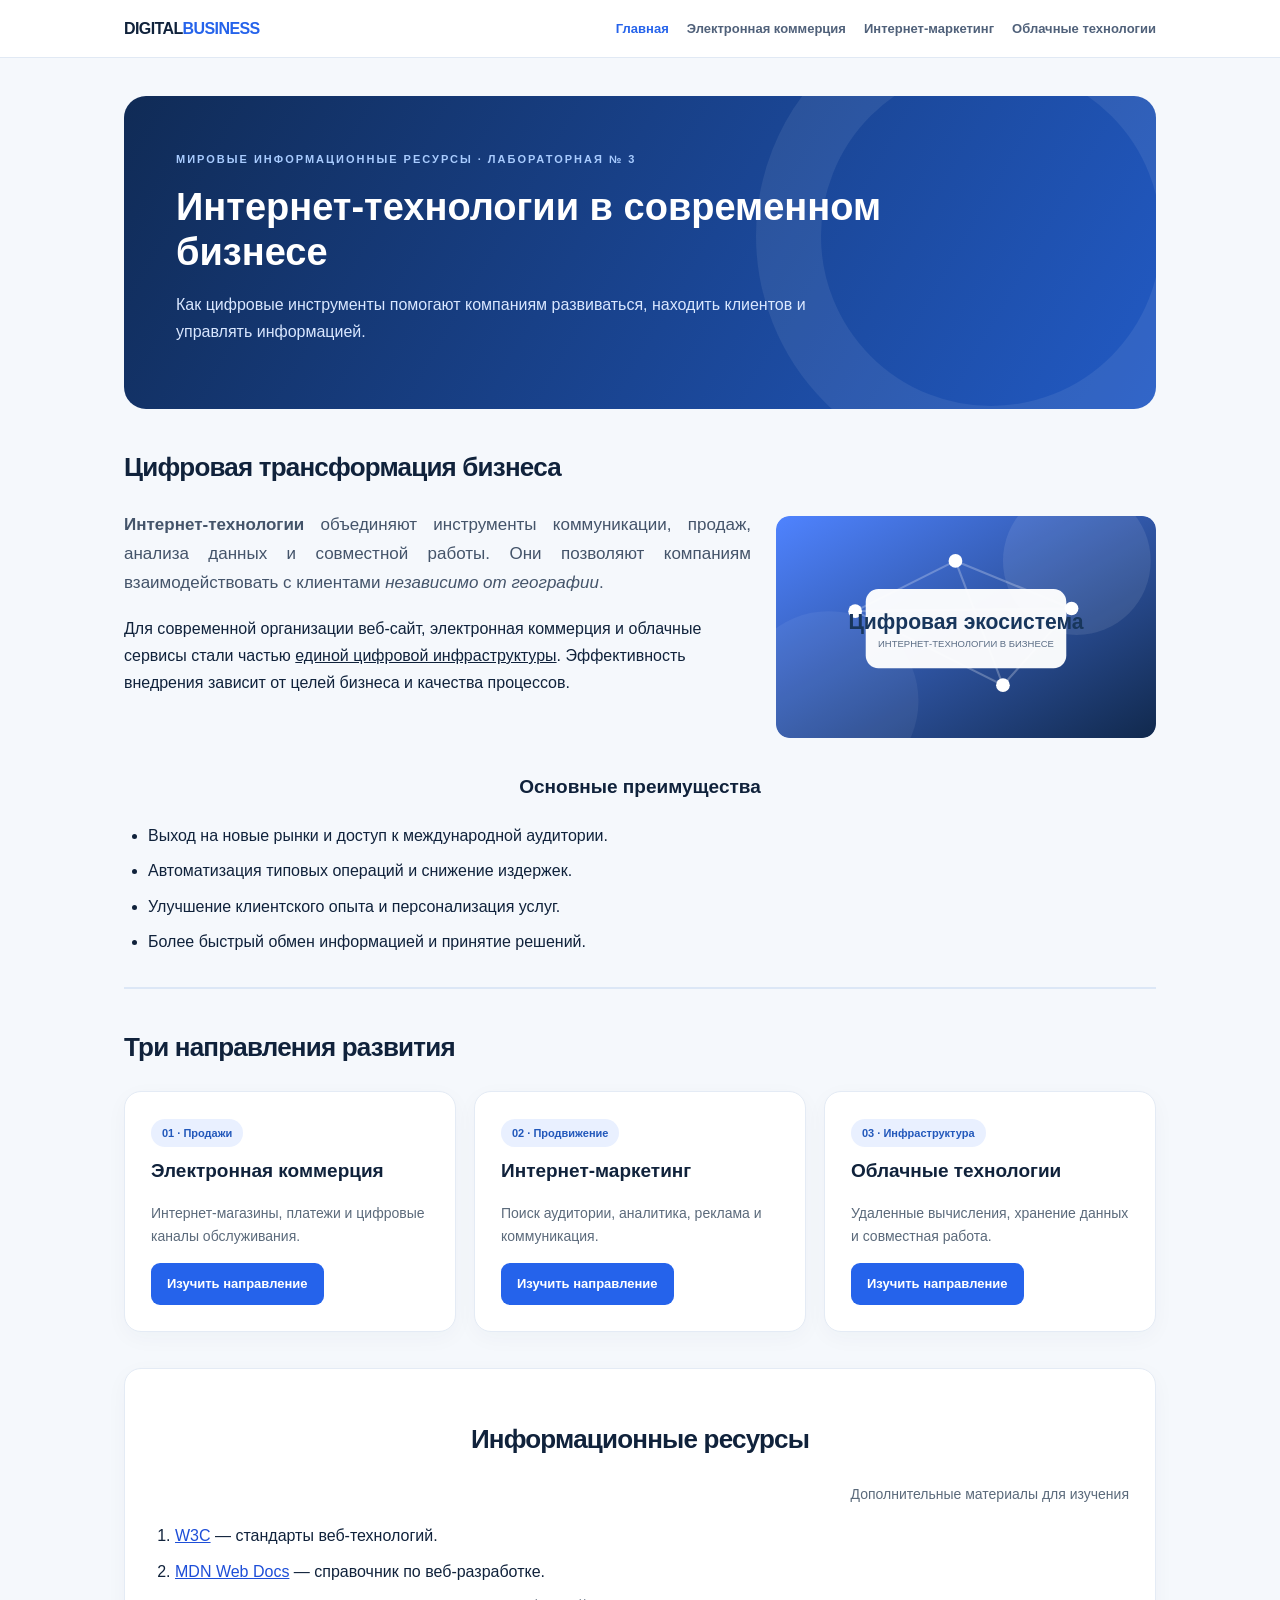
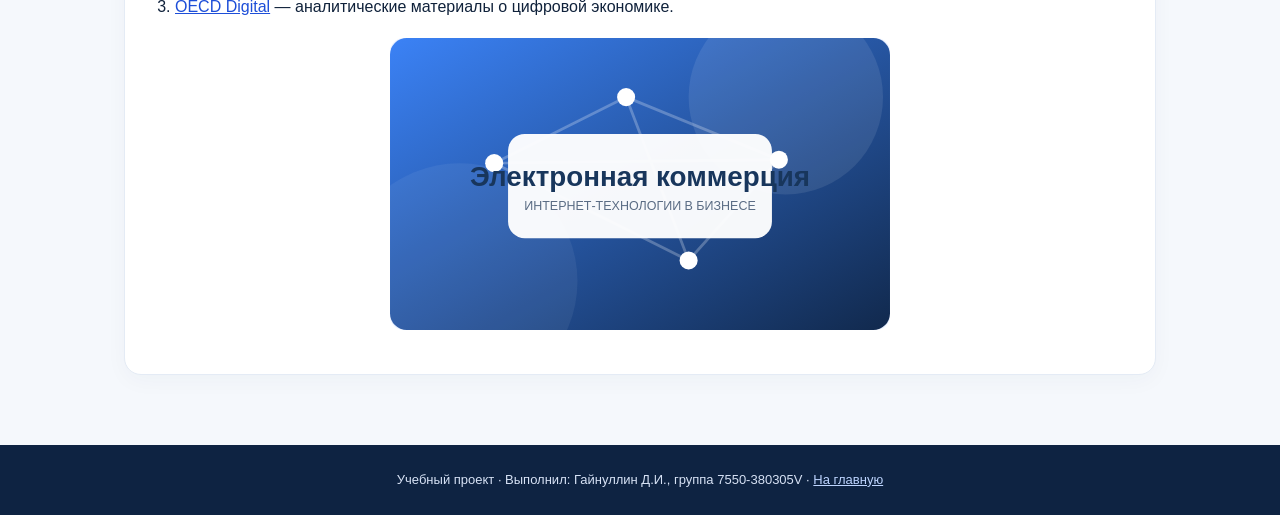
<file: index.html>
<!doctype html><html lang="ru"><head><meta charset="utf-8"><meta name="viewport" content="width=device-width, initial-scale=1"><meta name="description" content="Учебный сайт об интернет-технологиях в современном бизнесе"><title>Интернет-технологии в современном бизнесе — Digital Business</title><link rel="stylesheet" href="assets/style.css"></head>
<!-- Сайт выполнил: Гайнуллин Д.И., гр. 7550-380305V -->
<body><header><div class="nav"><a class="logo" href="index.html">DIGITAL<span>BUSINESS</span></a><nav class="links"><a class="active" href="index.html">Главная</a><a class="" href="page2.html">Электронная коммерция</a><a class="" href="page3.html">Интернет-маркетинг</a><a class="" href="page4.html">Облачные технологии</a></nav></div></header><main class="wrap"><section class="hero"><span class="eyebrow">Мировые информационные ресурсы · Лабораторная № 3</span><h1>Интернет-технологии в современном бизнесе</h1><p>Как цифровые инструменты помогают компаниям развиваться, находить клиентов и управлять информацией.</p></section><section class="section"><h2>Цифровая трансформация бизнеса</h2><img class="figure right" src="assets/network.svg" alt="Схема цифровой экосистемы"><p class="lead justified"><strong>Интернет-технологии</strong> объединяют инструменты коммуникации, продаж, анализа данных и совместной работы. Они позволяют компаниям взаимодействовать с клиентами <em>независимо от географии</em>.</p><p>Для современной организации веб-сайт, электронная коммерция и облачные сервисы стали частью <u>единой цифровой инфраструктуры</u>. Эффективность внедрения зависит от целей бизнеса и качества процессов.</p><div class="clear"></div><h3 class="centered">Основные преимущества</h3><ul><li>Выход на новые рынки и доступ к международной аудитории.</li><li>Автоматизация типовых операций и снижение издержек.</li><li>Улучшение клиентского опыта и персонализация услуг.</li><li>Более быстрый обмен информацией и принятие решений.</li></ul></section><hr><section class="section"><h2>Три направления развития</h2><div class="grid"><article class="card"><span class="pill">01 · Продажи</span><h3>Электронная коммерция</h3><p>Интернет-магазины, платежи и цифровые каналы обслуживания.</p><a class="btn" href="page2.html">Изучить направление</a></article><article class="card"><span class="pill">02 · Продвижение</span><h3>Интернет-маркетинг</h3><p>Поиск аудитории, аналитика, реклама и коммуникация.</p><a class="btn" href="page3.html">Изучить направление</a></article><article class="card"><span class="pill">03 · Инфраструктура</span><h3>Облачные технологии</h3><p>Удаленные вычисления, хранение данных и совместная работа.</p><a class="btn" href="page4.html">Изучить направление</a></article></div></section><section class="section card"><h2 class="centered">Информационные ресурсы</h2><p class="righttext small">Дополнительные материалы для изучения</p><ol><li><a href="https://www.w3.org/" target="_blank" rel="noopener noreferrer">W3C</a> — стандарты веб-технологий.</li><li><a href="https://developer.mozilla.org/ru/" target="_blank" rel="noopener noreferrer">MDN Web Docs</a> — справочник по веб-разработке.</li><li><a href="https://www.oecd.org/digital/" target="_blank" rel="noopener noreferrer">OECD Digital</a> — аналитические материалы о цифровой экономике.</li></ol><img class="figure center" src="assets/commerce.svg" alt="Иллюстрация электронной коммерции"></section></main><footer>Учебный проект · Выполнил: Гайнуллин Д.И., группа 7550-380305V · <a href="index.html">На главную</a></footer></body></html>
</file>
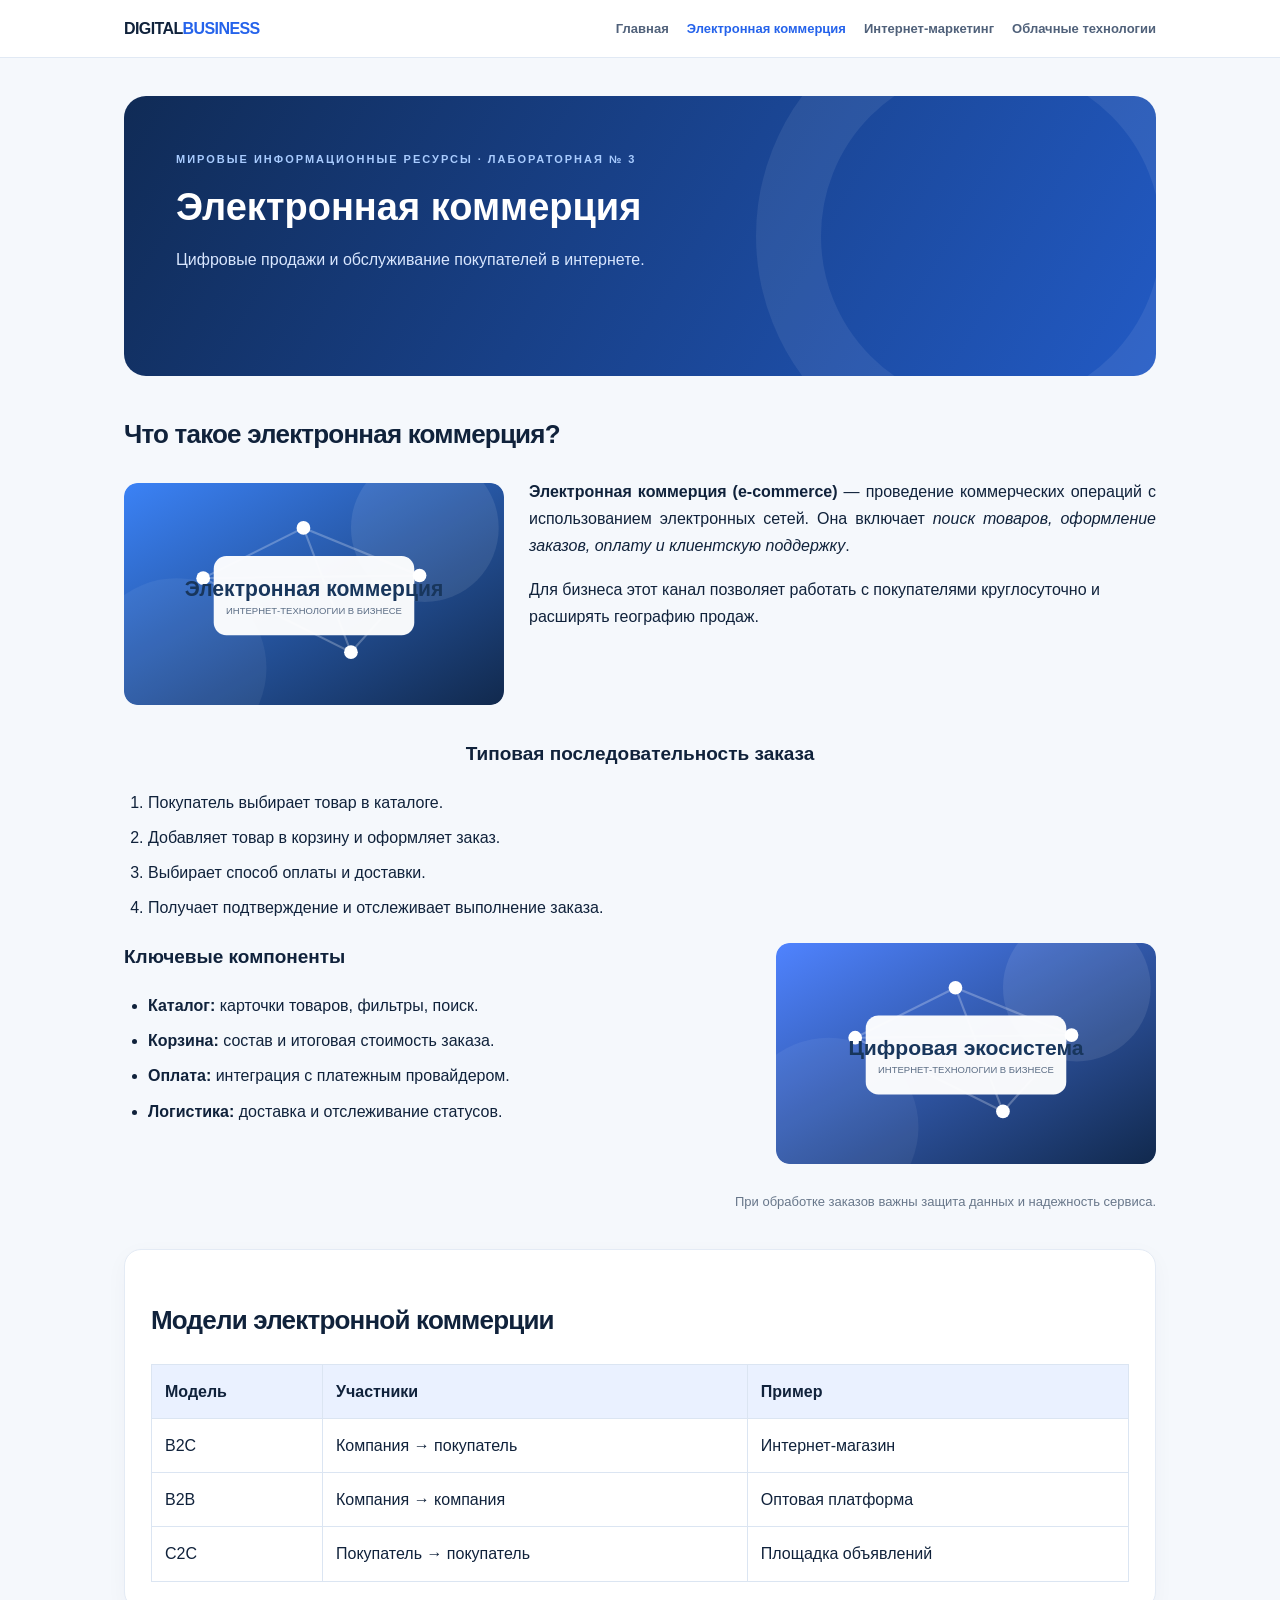
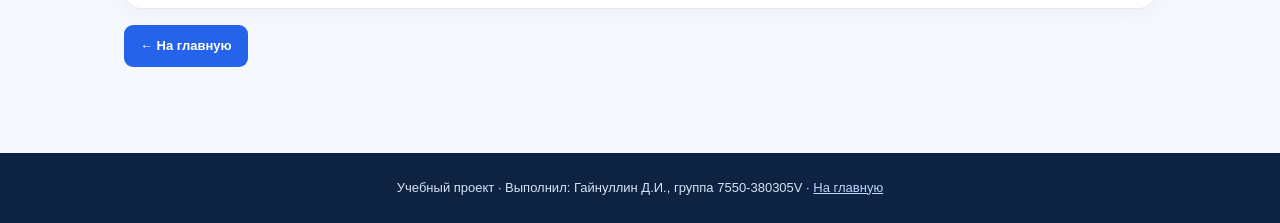
<file: page2.html>
<!doctype html><html lang="ru"><head><meta charset="utf-8"><meta name="viewport" content="width=device-width, initial-scale=1"><meta name="description" content="Учебный сайт об интернет-технологиях в современном бизнесе"><title>Электронная коммерция — Digital Business</title><link rel="stylesheet" href="assets/style.css"></head>
<!-- Сайт выполнил: Гайнуллин Д.И., гр. 7550-380305V -->
<body><header><div class="nav"><a class="logo" href="index.html">DIGITAL<span>BUSINESS</span></a><nav class="links"><a class="" href="index.html">Главная</a><a class="active" href="page2.html">Электронная коммерция</a><a class="" href="page3.html">Интернет-маркетинг</a><a class="" href="page4.html">Облачные технологии</a></nav></div></header><main class="wrap"><section class="hero"><span class="eyebrow">Мировые информационные ресурсы · Лабораторная № 3</span><h1>Электронная коммерция</h1><p>Цифровые продажи и обслуживание покупателей в интернете.</p></section><section class="section"><h2>Что такое электронная коммерция?</h2><img class="figure left" src="assets/commerce.svg" alt="Иллюстрация интернет-торговли"><p class="justified"><strong>Электронная коммерция (e-commerce)</strong> — проведение коммерческих операций с использованием электронных сетей. Она включает <em>поиск товаров, оформление заказов, оплату и клиентскую поддержку</em>.</p><p>Для бизнеса этот канал позволяет работать с покупателями круглосуточно и расширять географию продаж.</p><div class="clear"></div><h3 class="centered">Типовая последовательность заказа</h3><ol><li>Покупатель выбирает товар в каталоге.</li><li>Добавляет товар в корзину и оформляет заказ.</li><li>Выбирает способ оплаты и доставки.</li><li>Получает подтверждение и отслеживает выполнение заказа.</li></ol><img class="figure right" src="assets/network.svg" alt="Схема цифрового взаимодействия"><h3>Ключевые компоненты</h3><ul><li><b>Каталог:</b> карточки товаров, фильтры, поиск.</li><li><b>Корзина:</b> состав и итоговая стоимость заказа.</li><li><b>Оплата:</b> интеграция с платежным провайдером.</li><li><b>Логистика:</b> доставка и отслеживание статусов.</li></ul><div class="clear"></div><p class="righttext small">При обработке заказов важны защита данных и надежность сервиса.</p></section><section class="section card"><h2>Модели электронной коммерции</h2><table><thead><tr><th>Модель</th><th>Участники</th><th>Пример</th></tr></thead><tbody><tr><td>B2C</td><td>Компания → покупатель</td><td>Интернет-магазин</td></tr><tr><td>B2B</td><td>Компания → компания</td><td>Оптовая платформа</td></tr><tr><td>C2C</td><td>Покупатель → покупатель</td><td>Площадка объявлений</td></tr></tbody></table></section><p><a class="btn" href="index.html">← На главную</a></p></main><footer>Учебный проект · Выполнил: Гайнуллин Д.И., группа 7550-380305V · <a href="index.html">На главную</a></footer></body></html>
</file>
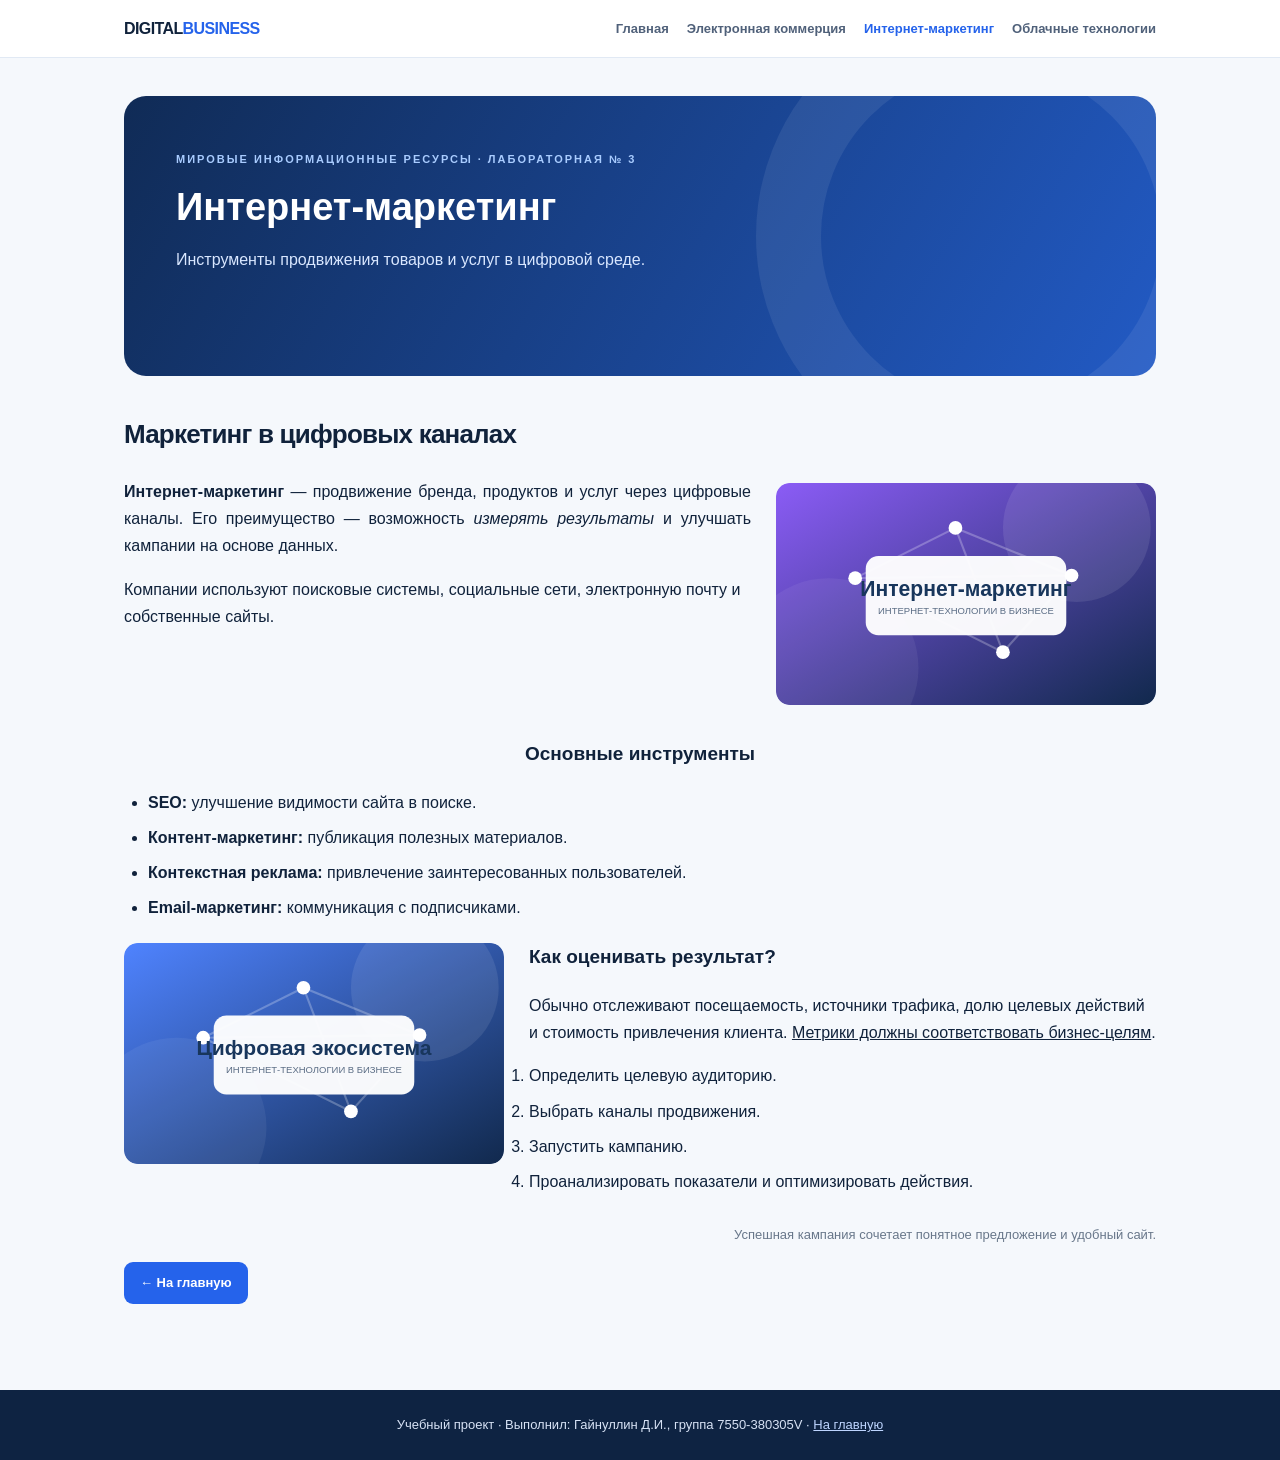
<file: page3.html>
<!doctype html><html lang="ru"><head><meta charset="utf-8"><meta name="viewport" content="width=device-width, initial-scale=1"><meta name="description" content="Учебный сайт об интернет-технологиях в современном бизнесе"><title>Интернет-маркетинг — Digital Business</title><link rel="stylesheet" href="assets/style.css"></head>
<!-- Сайт выполнил: Гайнуллин Д.И., гр. 7550-380305V -->
<body><header><div class="nav"><a class="logo" href="index.html">DIGITAL<span>BUSINESS</span></a><nav class="links"><a class="" href="index.html">Главная</a><a class="" href="page2.html">Электронная коммерция</a><a class="active" href="page3.html">Интернет-маркетинг</a><a class="" href="page4.html">Облачные технологии</a></nav></div></header><main class="wrap"><section class="hero"><span class="eyebrow">Мировые информационные ресурсы · Лабораторная № 3</span><h1>Интернет-маркетинг</h1><p>Инструменты продвижения товаров и услуг в цифровой среде.</p></section><section class="section"><h2>Маркетинг в цифровых каналах</h2><img class="figure right" src="assets/marketing.svg" alt="Иллюстрация интернет-маркетинга"><p class="justified"><strong>Интернет-маркетинг</strong> — продвижение бренда, продуктов и услуг через цифровые каналы. Его преимущество — возможность <em>измерять результаты</em> и улучшать кампании на основе данных.</p><p>Компании используют поисковые системы, социальные сети, электронную почту и собственные сайты.</p><div class="clear"></div><h3 class="centered">Основные инструменты</h3><ul><li><b>SEO:</b> улучшение видимости сайта в поиске.</li><li><b>Контент-маркетинг:</b> публикация полезных материалов.</li><li><b>Контекстная реклама:</b> привлечение заинтересованных пользователей.</li><li><b>Email-маркетинг:</b> коммуникация с подписчиками.</li></ul><img class="figure left" src="assets/network.svg" alt="Схема взаимодействия онлайн-каналов"><h3>Как оценивать результат?</h3><p>Обычно отслеживают посещаемость, источники трафика, долю целевых действий и стоимость привлечения клиента. <u>Метрики должны соответствовать бизнес-целям</u>.</p><ol><li>Определить целевую аудиторию.</li><li>Выбрать каналы продвижения.</li><li>Запустить кампанию.</li><li>Проанализировать показатели и оптимизировать действия.</li></ol><div class="clear"></div><p class="righttext small">Успешная кампания сочетает понятное предложение и удобный сайт.</p></section><p><a class="btn" href="index.html">← На главную</a></p></main><footer>Учебный проект · Выполнил: Гайнуллин Д.И., группа 7550-380305V · <a href="index.html">На главную</a></footer></body></html>
</file>
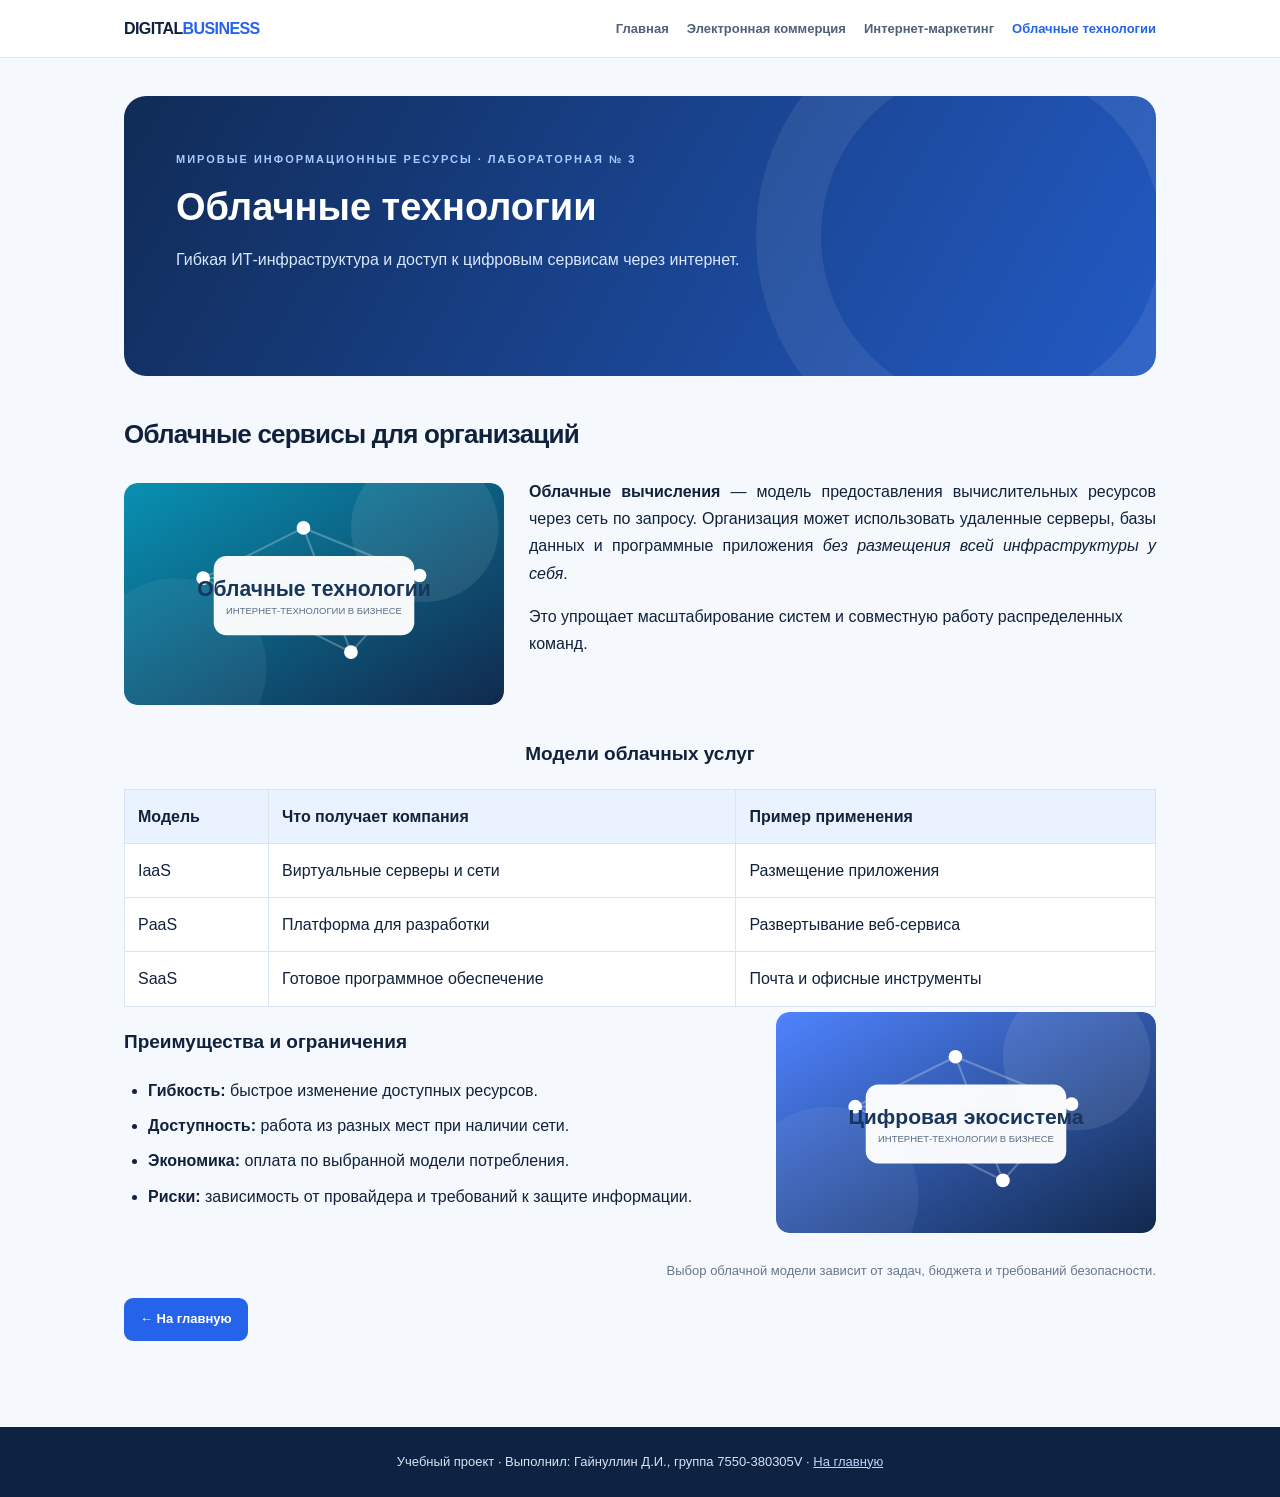
<file: page4.html>
<!doctype html><html lang="ru"><head><meta charset="utf-8"><meta name="viewport" content="width=device-width, initial-scale=1"><meta name="description" content="Учебный сайт об интернет-технологиях в современном бизнесе"><title>Облачные технологии — Digital Business</title><link rel="stylesheet" href="assets/style.css"></head>
<!-- Сайт выполнил: Гайнуллин Д.И., гр. 7550-380305V -->
<body><header><div class="nav"><a class="logo" href="index.html">DIGITAL<span>BUSINESS</span></a><nav class="links"><a class="" href="index.html">Главная</a><a class="" href="page2.html">Электронная коммерция</a><a class="" href="page3.html">Интернет-маркетинг</a><a class="active" href="page4.html">Облачные технологии</a></nav></div></header><main class="wrap"><section class="hero"><span class="eyebrow">Мировые информационные ресурсы · Лабораторная № 3</span><h1>Облачные технологии</h1><p>Гибкая ИТ-инфраструктура и доступ к цифровым сервисам через интернет.</p></section><section class="section"><h2>Облачные сервисы для организаций</h2><img class="figure left" src="assets/cloud.svg" alt="Иллюстрация облачных технологий"><p class="justified"><strong>Облачные вычисления</strong> — модель предоставления вычислительных ресурсов через сеть по запросу. Организация может использовать удаленные серверы, базы данных и программные приложения <em>без размещения всей инфраструктуры у себя</em>.</p><p>Это упрощает масштабирование систем и совместную работу распределенных команд.</p><div class="clear"></div><h3 class="centered">Модели облачных услуг</h3><table><thead><tr><th>Модель</th><th>Что получает компания</th><th>Пример применения</th></tr></thead><tbody><tr><td>IaaS</td><td>Виртуальные серверы и сети</td><td>Размещение приложения</td></tr><tr><td>PaaS</td><td>Платформа для разработки</td><td>Развертывание веб-сервиса</td></tr><tr><td>SaaS</td><td>Готовое программное обеспечение</td><td>Почта и офисные инструменты</td></tr></tbody></table><img class="figure right" src="assets/network.svg" alt="Схема облачной цифровой инфраструктуры"><h3>Преимущества и ограничения</h3><ul><li><b>Гибкость:</b> быстрое изменение доступных ресурсов.</li><li><b>Доступность:</b> работа из разных мест при наличии сети.</li><li><b>Экономика:</b> оплата по выбранной модели потребления.</li><li><b>Риски:</b> зависимость от провайдера и требований к защите информации.</li></ul><div class="clear"></div><p class="righttext small">Выбор облачной модели зависит от задач, бюджета и требований безопасности.</p></section><p><a class="btn" href="index.html">← На главную</a></p></main><footer>Учебный проект · Выполнил: Гайнуллин Д.И., группа 7550-380305V · <a href="index.html">На главную</a></footer></body></html>
</file>
<file: assets/style.css>
:root{--ink:#10223b;--muted:#586a7f;--blue:#2563eb;--pale:#eaf1ff;--bg:#f5f8fc}*{box-sizing:border-box}body{margin:0;background:var(--bg);font-family:Manrope,Arial,sans-serif;color:var(--ink);line-height:1.7}a{color:#1d4ed8}header{background:#fff;border-bottom:1px solid #e1e9f4;position:sticky;top:0;z-index:5}.nav{max-width:1080px;margin:auto;padding:15px 24px;display:flex;align-items:center;justify-content:space-between;gap:20px}.logo{font-weight:800;color:#10223b;text-decoration:none;letter-spacing:-.6px}.logo span{color:#2563eb}.links{display:flex;gap:18px;flex-wrap:wrap}.links a{text-decoration:none;font-size:13px;color:#50617a;font-weight:700}.links a.active,.links a:hover{color:#2563eb}.wrap{max-width:1080px;margin:0 auto;padding:38px 24px 70px}.hero{background:linear-gradient(120deg,#102b56,#225ac4);color:white;border-radius:22px;padding:48px 52px;min-height:280px;position:relative;overflow:hidden}.hero:after{content:'';position:absolute;right:-70px;top:-95px;width:340px;height:340px;border:65px solid #ffffff13;border-radius:50%}.eyebrow{text-transform:uppercase;letter-spacing:2px;font-size:11px;font-weight:800;color:#a9ccff}.hero h1{font-size:38px;max-width:720px;line-height:1.18;margin:14px 0}.hero p{max-width:670px;color:#d9e7ff;font-size:16px}.section{margin-top:36px}.section h2{font-size:26px;letter-spacing:-.8px}.section h3{font-size:19px}.lead{font-size:17px;color:#44546a}.card{background:white;border:1px solid #e4ebf5;border-radius:17px;padding:26px;box-shadow:0 6px 22px #1b376009}.grid{display:grid;grid-template-columns:repeat(3,1fr);gap:18px}.card h3{margin:8px 0 6px}.card p{color:#5b6a7b;font-size:14px}.pill{display:inline-block;background:#e9f0ff;color:#2258bb;font-size:11px;font-weight:800;padding:5px 11px;border-radius:99px}.btn{display:inline-block;background:#2563eb;color:white;text-decoration:none;padding:10px 16px;border-radius:9px;font-weight:700;font-size:13px}.figure{width:100%;max-width:380px;display:block;border-radius:14px;background:#e9f0ff}.left{float:left;width:38%;margin:5px 25px 14px 0}.right{float:right;width:38%;margin:5px 0 14px 25px}.center{margin:18px auto;max-width:500px}.clear{clear:both}.centered{text-align:center}.righttext{text-align:right}.justified{text-align:justify}.accent{color:#1d4ed8}.small{font-size:13px;color:#68778a}table{width:100%;border-collapse:collapse;background:white}th,td{border:1px solid #dbe5f2;padding:13px;text-align:left}th{background:#eaf1ff}footer{background:#0e2342;color:#d7e2f5;padding:24px;text-align:center;font-size:13px}footer a{color:#bed5ff}hr{border:0;border-top:2px solid #dce7f6;margin:32px 0}ul,ol{padding-left:24px}li{margin:8px 0}@media(max-width:700px){.nav{display:block}.links{margin-top:10px}.hero{padding:32px 25px}.hero h1{font-size:28px}.grid{grid-template-columns:1fr}.left,.right{float:none;width:100%;margin:12px auto}.wrap{padding:22px 14px 48px}}
</file>
